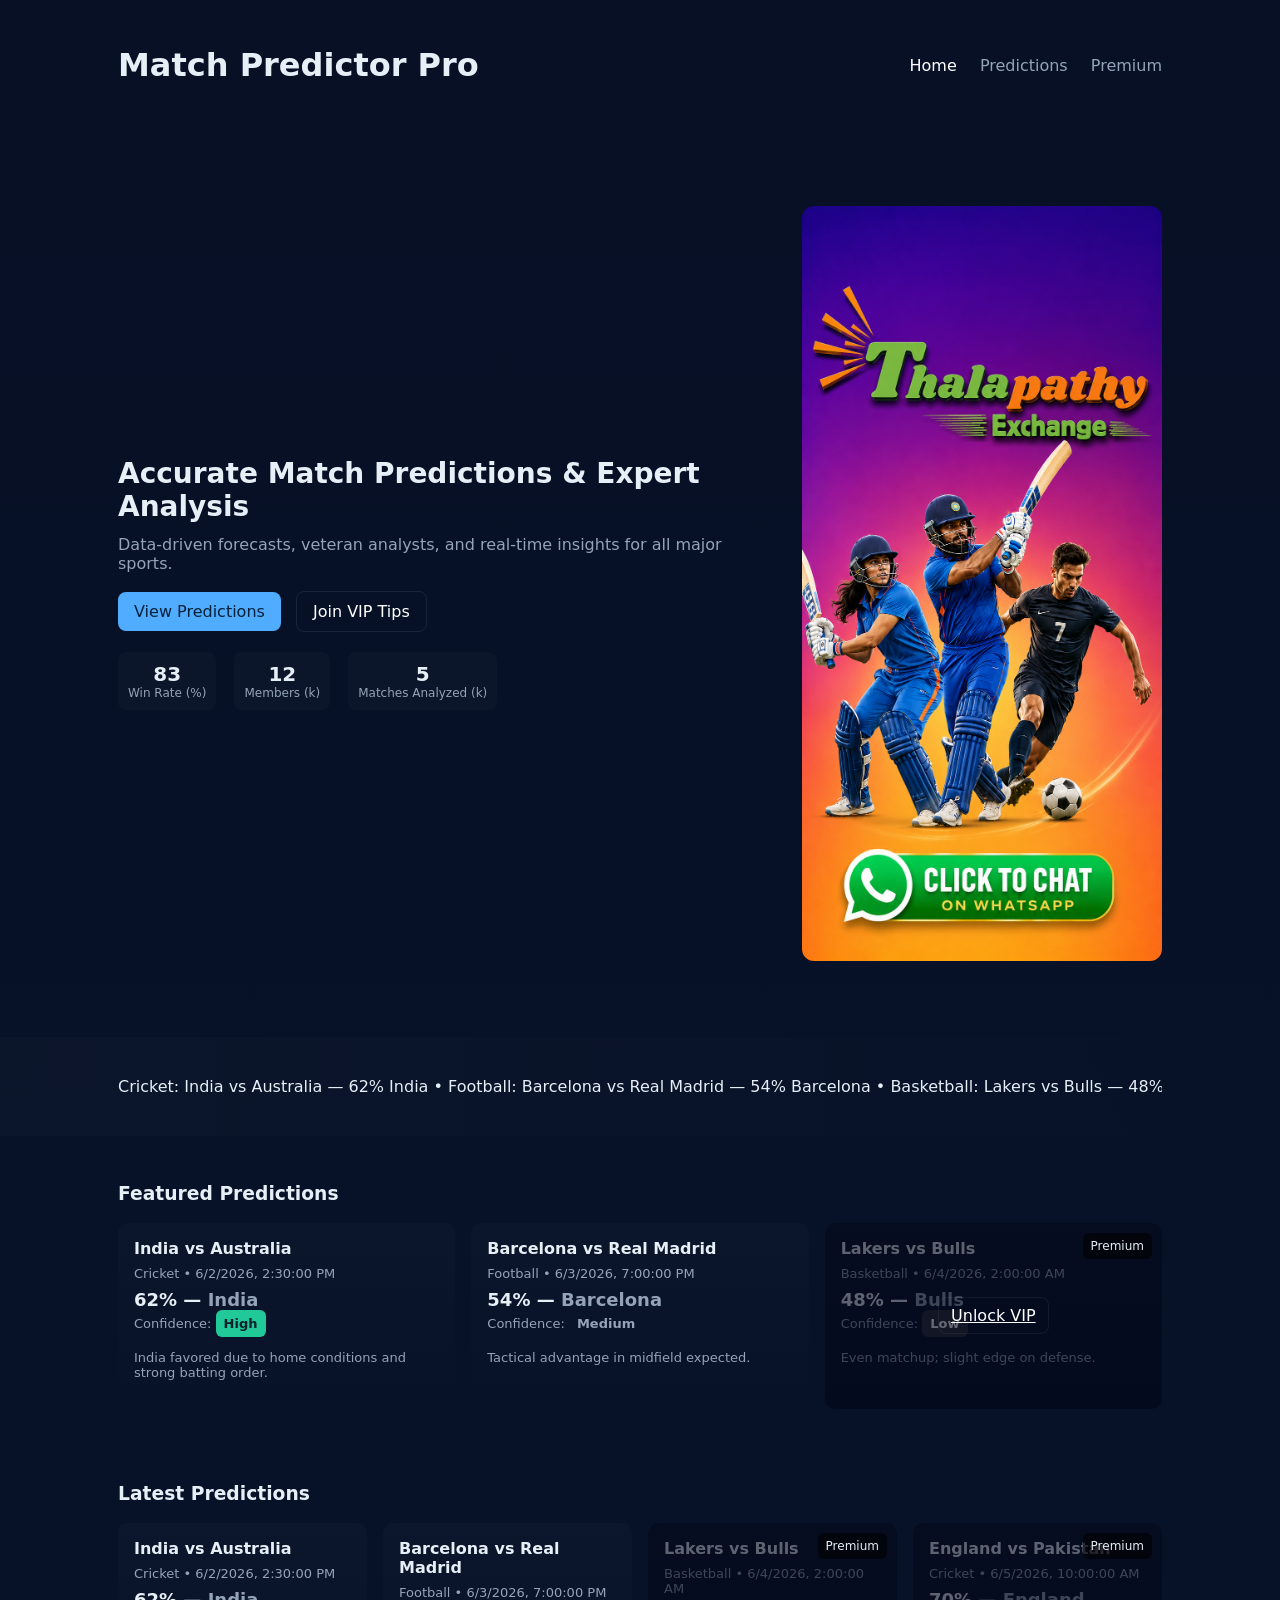
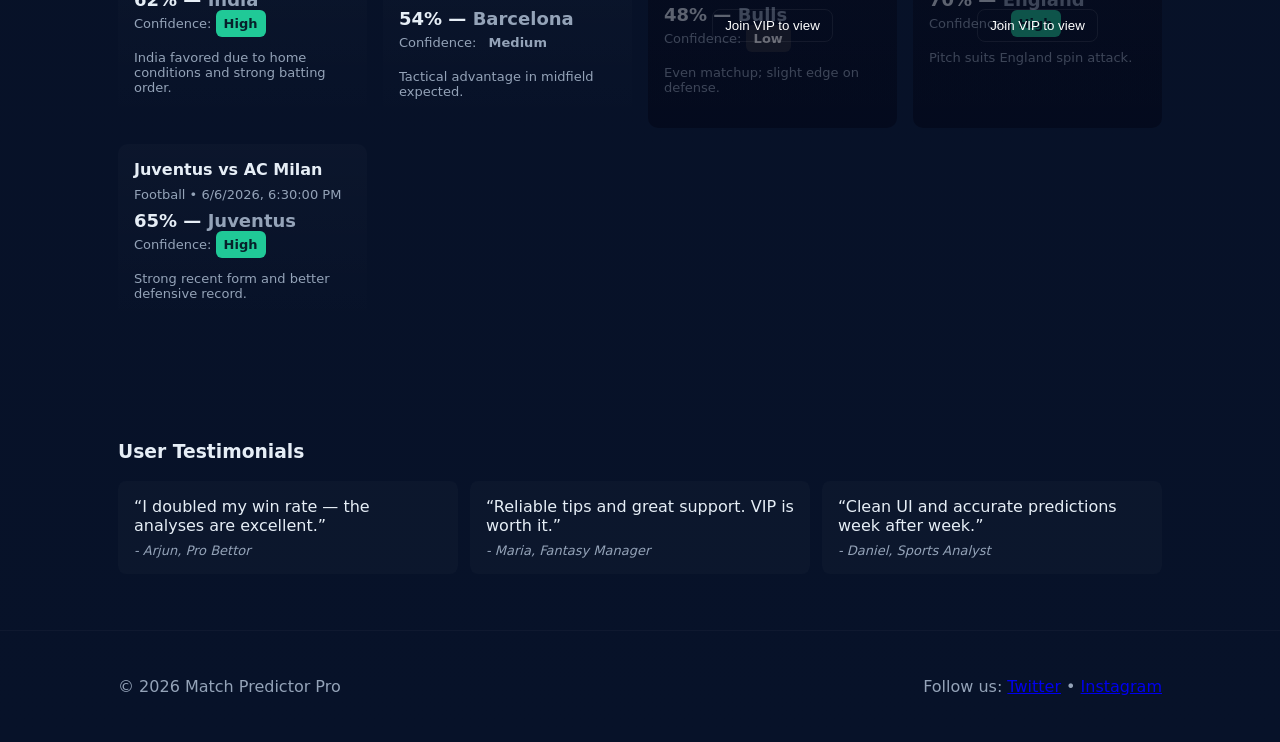
<file: index.html>
<!DOCTYPE html>
<html lang="en">
<head>
    <meta charset="UTF-8">
    <meta name="viewport" content="width=device-width, initial-scale=1.0">
    <title>Match Predictor Pro</title>
    <link rel="stylesheet" href="styles.css">
<!-- Google tag (gtag.js) -->
<script async src="https://www.googletagmanager.com/gtag/js?id=AW-18236976066">
</script>
<script>
  window.dataLayer = window.dataLayer || [];
  function gtag(){dataLayer.push(arguments);}
  gtag('js', new Date());

  gtag('config', 'AW-18236976066');
</script>
</head>
<body>
    <header class="site-header">
        <div class="container header-inner">
            <h1 class="logo">Match Predictor Pro</h1>
            <nav class="nav">
                <a href="index.html" class="active">Home</a>
                <a href="predictions.html">Predictions</a>
                <a href="premium.html">Premium</a>
            </nav>
        </div>
    </header>

    <main>
        <section class="hero">
            <div class="container hero-inner">
                <div class="hero-text">
                    <h2>Accurate Match Predictions & Expert Analysis</h2>
                    <p>Data-driven forecasts, veteran analysts, and real-time insights for all major sports.</p>
                    <div class="cta">
                        <a class="btn primary" href="predictions.html">View Predictions</a>
                        <a class="btn outline" href="premium.html">Join VIP Tips</a>
                    </div>
                    <div class="hero-stats">
                        <div class="stat">
                            <div class="stat-number" data-target="87">0</div>
                            <div class="stat-label">Win Rate (%)</div>
                        </div>
                        <div class="stat">
                            <div class="stat-number" data-target="12">0</div>
                            <div class="stat-label">Members (k)</div>
                        </div>
                        <div class="stat">
                            <div class="stat-number" data-target="5">0</div>
                            <div class="stat-label">Matches Analyzed (k)</div>
                        </div>
                    </div>
                </div>
                <div class="hero-visual">
                    <img class="hero-image" src="thala.png" alt="Cricket match prediction">
                </div>
            </div>
        </section>

        <section class="ticker">
            <div class="container">
                <div class="ticker-inner" id="liveTicker">Loading live matches...</div>
            </div>
        </section>

        <section class="featured container">
            <h3>Featured Predictions</h3>
            <div class="cards" id="featuredPredictions"></div>
        </section>

        <section class="predictions container">
            <h3>Latest Predictions</h3>
            <div id="latestList" class="cards"></div>
        </section>

        <section class="testimonials container">
            <h3>User Testimonials</h3>
            <div class="testi-grid">
                <blockquote>
                    “I doubled my win rate — the analyses are excellent.”
                    <cite>- Arjun, Pro Bettor</cite>
                </blockquote>
                <blockquote>
                    “Reliable tips and great support. VIP is worth it.”
                    <cite>- Maria, Fantasy Manager</cite>
                </blockquote>
                <blockquote>
                    “Clean UI and accurate predictions week after week.”
                    <cite>- Daniel, Sports Analyst</cite>
                </blockquote>
            </div>
        </section>
    </main>

    <footer class="site-footer">
        <div class="container footer-inner">
            <div>© <span id="year"></span> Match Predictor Pro</div>
            <div class="socials">Follow us: <a href="#">Twitter</a> • <a href="#">Instagram</a></div>
        </div>
    </footer>

    <script src="app.js" defer></script>
</body>
</html>
</file>
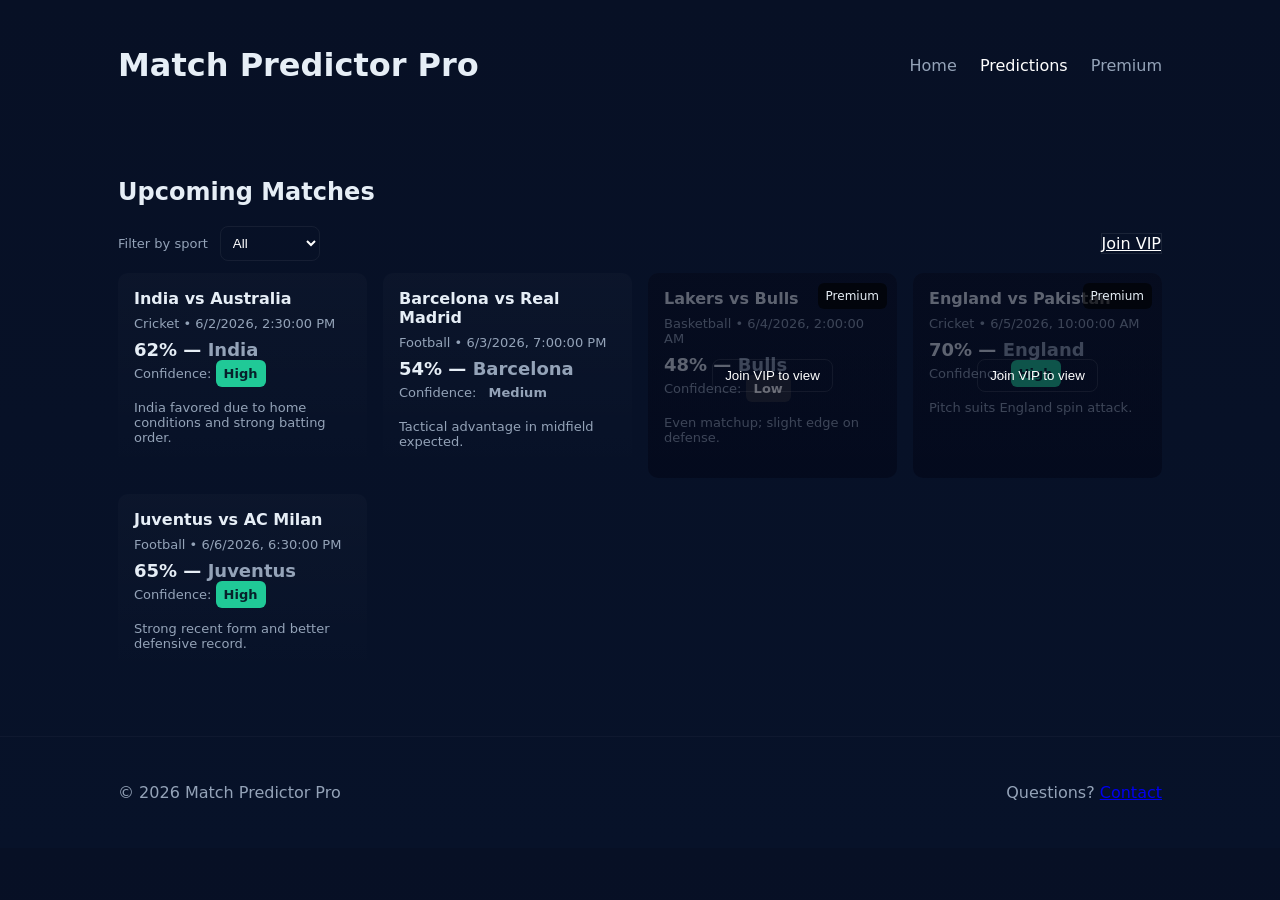
<file: predictions.html>
<!DOCTYPE html>
<html lang="en">
<head>
  <meta charset="utf-8">
  <meta name="viewport" content="width=device-width, initial-scale=1">
  <title>Predictions - Match Predictor Pro</title>
  <link rel="stylesheet" href="styles.css">
</head>
<body>
  <header class="site-header">
    <div class="container header-inner">
      <h1 class="logo">Match Predictor Pro</h1>
      <nav class="nav">
        <a href="index.html">Home</a>
        <a href="predictions.html" class="active">Predictions</a>
        <a href="premium.html">Premium</a>
      </nav>
    </div>
  </header>

  <main class="container">
    <h2>Upcoming Matches</h2>
    <div class="filter-row">
      <label class="small">Filter by sport</label>
      <select id="sportFilter"></select>
      <div style="margin-left:auto"><a href="premium.html" class="btn outline">Join VIP</a></div>
    </div>

    <div id="matchesList" class="cards"></div>
  </main>

  <footer class="site-footer">
    <div class="container footer-inner">
      <div>© <span id="year"></span> Match Predictor Pro</div>
      <div class="socials">Questions? <a href="#">Contact</a></div>
    </div>
  </footer>

  <script src="app.js" defer></script>
</body>
</html>
</file>
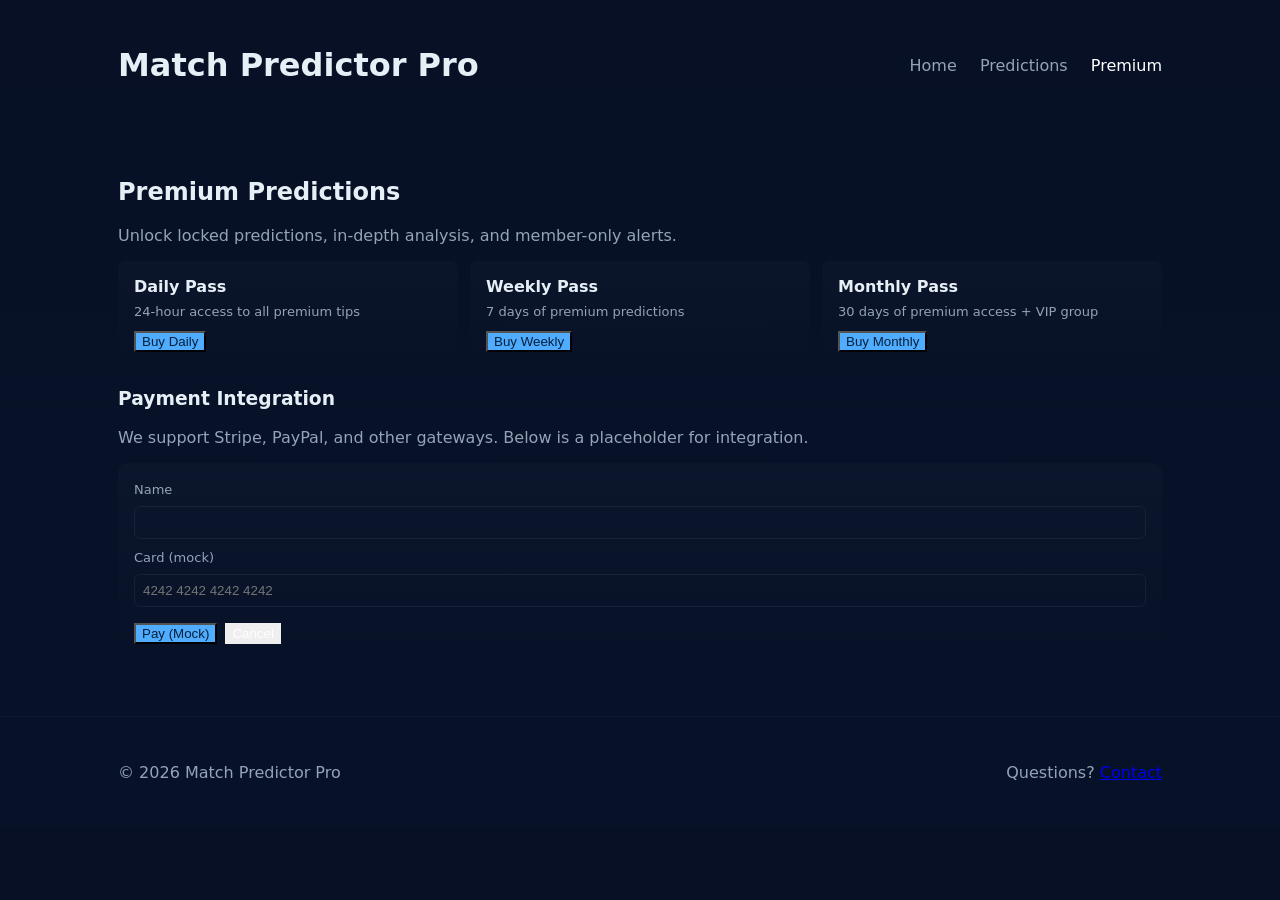
<file: premium.html>
<!DOCTYPE html>
<html lang="en">
<head>
  <meta charset="utf-8">
  <meta name="viewport" content="width=device-width, initial-scale=1">
  <title>Premium - Match Predictor Pro</title>
  <link rel="stylesheet" href="styles.css">
</head>
<body>
  <header class="site-header">
    <div class="container header-inner">
      <h1 class="logo">Match Predictor Pro</h1>
      <nav class="nav">
        <a href="index.html">Home</a>
        <a href="predictions.html">Predictions</a>
        <a href="premium.html" class="active">Premium</a>
      </nav>
    </div>
  </header>

  <main class="container">
    <h2>Premium Predictions</h2>
    <p class="muted">Unlock locked predictions, in-depth analysis, and member-only alerts.</p>

    <div class="subscribe-cards">
      <div class="plan">
        <h4>Daily Pass</h4>
        <div class="small">24-hour access to all premium tips</div>
        <div style="margin-top:12px"><button class="btn primary" data-subscribe="Daily">Buy Daily</button></div>
      </div>
      <div class="plan">
        <h4>Weekly Pass</h4>
        <div class="small">7 days of premium predictions</div>
        <div style="margin-top:12px"><button class="btn primary" data-subscribe="Weekly">Buy Weekly</button></div>
      </div>
      <div class="plan">
        <h4>Monthly Pass</h4>
        <div class="small">30 days of premium access + VIP group</div>
        <div style="margin-top:12px"><button class="btn primary" data-subscribe="Monthly">Buy Monthly</button></div>
      </div>
    </div>

    <section style="margin-top:20px">
      <h3>Payment Integration</h3>
      <p class="muted">We support Stripe, PayPal, and other gateways. Below is a placeholder for integration.</p>
      <div class="card" style="margin-top:12px">
        <form id="paymentForm">
          <label class="small">Name</label>
          <input type="text" name="name" style="width:100%;padding:8px;margin:8px 0;border-radius:6px;background:transparent;border:1px solid rgba(255,255,255,0.06);color:#fff" required>
          <label class="small">Card (mock)</label>
          <input type="text" name="card" style="width:100%;padding:8px;margin:8px 0;border-radius:6px;background:transparent;border:1px solid rgba(255,255,255,0.06);color:#fff" placeholder="4242 4242 4242 4242">
          <div style="display:flex;gap:8px;margin-top:8px"><button type="button" class="btn primary" id="mockPay">Pay (Mock)</button><button type="button" class="btn outline" id="cancelPay">Cancel</button></div>
        </form>
      </div>
    </section>

  </main>

  <footer class="site-footer">
    <div class="container footer-inner">
      <div>© <span id="year"></span> Match Predictor Pro</div>
      <div class="socials">Questions? <a href="#">Contact</a></div>
    </div>
  </footer>

  <script src="app.js" defer></script>
  <script>
    document.addEventListener('DOMContentLoaded',()=>{
      document.getElementById('mockPay').addEventListener('click',()=>{
        localStorage.setItem('isPremium','1');alert('Payment simulated — Premium unlocked!');window.location.href='predictions.html';
      });
      document.getElementById('cancelPay').addEventListener('click',()=>{alert('Payment cancelled');});
    });
  </script>
</body>
</html>
</file>
<file: styles.css>
/* Core layout */
:root{--bg:#0f1724;--card:#0b1220;--accent:#4facfe;--muted:#94a3b8;--surface:#0b1220}
*{box-sizing:border-box}body{font-family:Inter,system-ui,Arial,Helvetica,sans-serif;margin:0;background:linear-gradient(180deg,#071025 0%,#071229 100%);color:#e6eef6}
.container{max-width:1100px;margin:0 auto;padding:28px}
.site-header{background:transparent;padding:18px 0}
.header-inner{display:flex;align-items:center;justify-content:space-between}
.logo{font-weight:700;margin:0}
.nav a{color:var(--muted);margin-left:18px;text-decoration:none}
.nav a.active{color:#fff}

.hero{padding:48px 0}
.hero-inner{display:flex;gap:32px;align-items:center}
.hero-text{flex:1}
.hero-text h2{font-size:28px;margin:0 0 12px}
.hero-text p{color:var(--muted);margin:0 0 18px}
.cta .btn{display:inline-block;padding:10px 16px;border-radius:8px;text-decoration:none;margin-right:10px}
.btn.primary{background:var(--accent);color:#05203a}
.btn.outline{border:1px solid rgba(255,255,255,0.08);color:#fff}
.hero-visual{width:360px;flex:0 0 360px}
.hero-image{display:block;width:100%;height:auto;border-radius:12px;object-fit:contain}

.hero-stats{display:flex;gap:18px;margin-top:20px}
.stat{background:rgba(255,255,255,0.02);padding:10px;border-radius:8px;text-align:center;min-width:90px}
.stat-number{font-size:20px;font-weight:700}
.stat-label{color:var(--muted);font-size:12px}

.ticker{background:linear-gradient(90deg,rgba(255,255,255,0.02),transparent);padding:12px 0}
.ticker-inner{overflow:hidden;white-space:nowrap}

.cards{display:grid;grid-template-columns:repeat(auto-fit,minmax(240px,1fr));gap:16px;margin-top:12px}
.card{background:linear-gradient(180deg,rgba(255,255,255,0.02),transparent);padding:16px;border-radius:10px}
.match-title{font-weight:700;margin-bottom:8px}
.meta{color:var(--muted);font-size:13px;margin-bottom:8px}
.prediction{font-size:18px;font-weight:700}
.confidence{display:inline-block;padding:6px 8px;border-radius:6px;font-weight:600}
.conf-low{background:#2b2f3a;color:#fff}
.conf-med{background:#ffb020;color:#07202b}
.conf-high{background:#20c997;color:#07202b}

.locked{position:relative}
.locked::after{content:"Premium";position:absolute;right:10px;top:10px;background:rgba(0,0,0,0.6);padding:6px 8px;border-radius:6px;font-size:12px}
.lock-overlay{position:absolute;inset:0;background:linear-gradient(180deg, rgba(2,6,23,0.6), rgba(2,6,23,0.6));display:flex;align-items:center;justify-content:center;border-radius:10px}

.testimonials{margin-top:36px}
.testi-grid{display:grid;grid-template-columns:repeat(auto-fit,minmax(220px,1fr));gap:12px}
blockquote{background:rgba(255,255,255,0.02);padding:16px;border-radius:8px;margin:0}
cite{display:block;margin-top:8px;color:var(--muted);font-size:13px}

.site-footer{padding:18px 0;margin-top:28px;border-top:1px solid rgba(255,255,255,0.03)}
.footer-inner{display:flex;justify-content:space-between;align-items:center;color:var(--muted)}

/* Responsive */
@media(max-width:880px){.hero{padding-top:0;margin-top:0}.hero-inner{flex-direction:column-reverse;padding-top:0;margin-top:0}.hero-visual{width:100%;flex:auto}.hero-image{width:100%;height:auto;object-fit:contain}.header-inner{flex-direction:column;align-items:flex-start}.nav{margin-top:10px}}

/* Utility */
.muted{color:var(--muted)}
.center{text-align:center}

.filter-row{display:flex;gap:12px;align-items:center;margin-bottom:12px}
select{padding:8px;border-radius:8px;background:transparent;border:1px solid rgba(255,255,255,0.06);color:#fff}

.subscribe-cards{display:grid;grid-template-columns:repeat(auto-fit,minmax(200px,1fr));gap:12px}
.plan{background:linear-gradient(180deg,rgba(255,255,255,0.02),transparent);padding:16px;border-radius:8px}
.plan h4{margin:0 0 8px}
.small{font-size:13px;color:var(--muted)}

.btn-ghost{background:transparent;border:1px solid rgba(255,255,255,0.06);padding:8px 12px;border-radius:8px;color:#fff}

.hidden{display:none}
</file>
